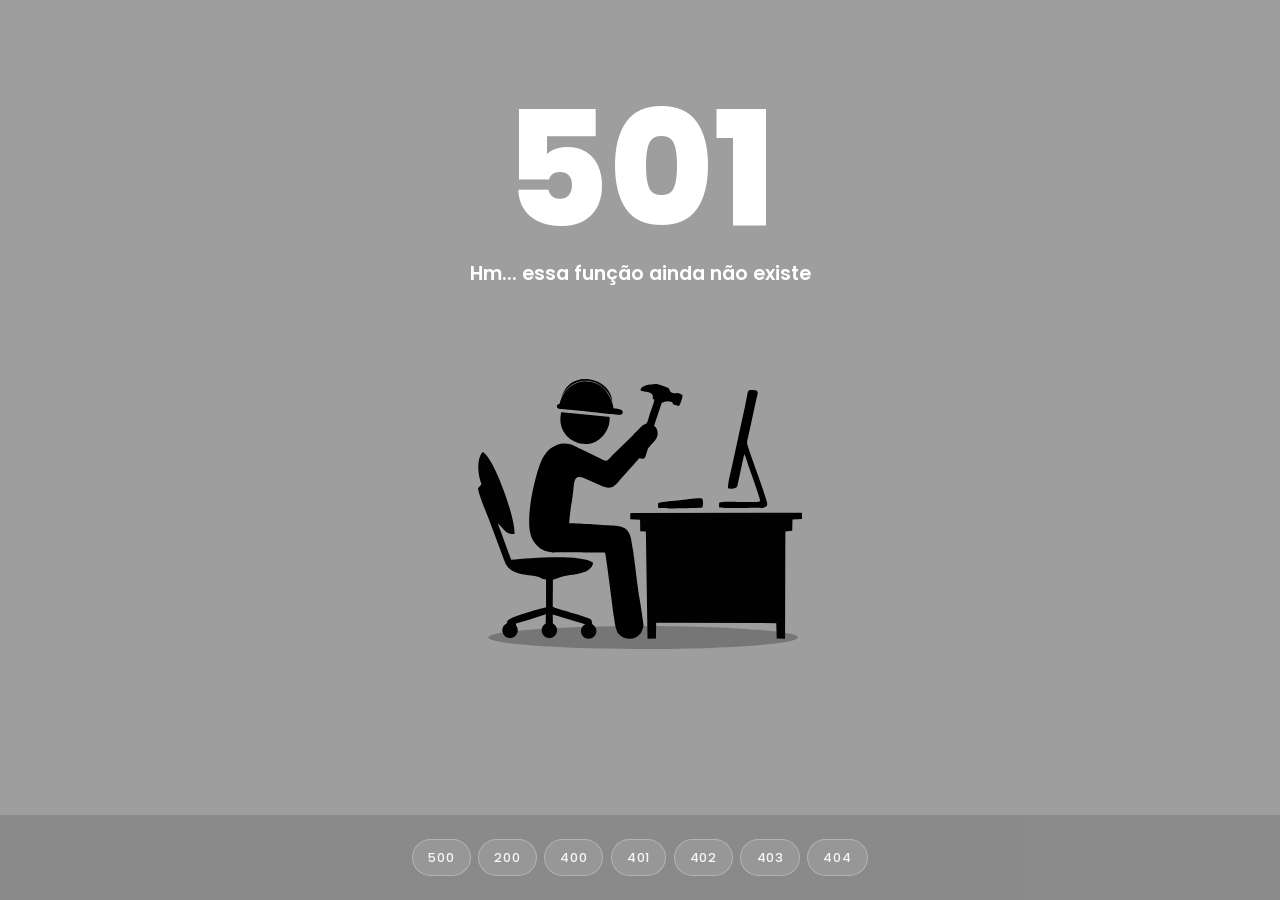
<file: PROVA/index.html>
<html lang="pt-br">

<head>
    <!-- INDEX -->
    <meta name="robots" content="index, follow">
    <meta name="author" content="Isaque Costa">
    <meta http-equiv="Content-Type" content="text/html; charset=UTF-8">
    <meta name="viewport"
        content="width=device-width,initial-scale=1,maximum-scale=1,user-scalable=0,viewport-fit=cover">
    <!-- DESCRIPTION -->
    <title>Erro Codes</title>
    <meta content="Erro Codes" property="og:title">
    <meta content="Desenvolvido por Isaque Costa" name="description">
    <meta content="Desenvolvido por Isaque Costa" property="og:description">
    <meta name="keywords"
        content="ios, android, responsivo, minimalista, design, simples, bonito, isaque.it, isaque costa">
    <!-- FAVICONS -->
    <link rel="apple-touch-icon" href="https://cdn.isaque.it/assets/icons/apple-icon-180.png">
    <!-- ASSETS -->
    <link href="https://fonts.googleapis.com/css?family=Open+Sans:400,700%7CPoppins:400,500" rel="stylesheet">
    <link href="custom.css" rel="stylesheet">
</head>

<body>
    <div id="bg-base"></div>
    <div id="bg-ripple"></div>
    <div class="main-area">
        <span>
            <h1 id="codigo">501</h1>
            <h5 id="mensagem">Hm... essa função ainda não existe</h5>
        </span>
        <img id="imagem" src="assets/501.svg">
    </div>
    <div class="barra-navegacao">
        <span class="btn-hover" data-id="500" data-color="#1B75D2"
            data-message="Eita... o servidor surtou por aqui">500</span>
        <span class="btn-hover" data-id="200" data-color="#33CC66"
            data-message="Yay! tudo certo, pode seguir">200</span>
        <span class="btn-hover" data-id="400" data-color="#820CCD"
            data-message="Ih... essa requisição veio torta">400</span>
        <span class="btn-hover" data-id="401" data-color="#F9152A" data-message="Ei! cadê o login?">401</span>
        <span class="btn-hover" data-id="402" data-color="#28A745"
            data-message="Poxa... a carteira pediu arrego">402</span>
        <span class="btn-hover" data-id="403" data-color="#F9152A" data-message="Calma lá... aqui é área VIP">403</span>
        <span class="btn-hover" data-id="404" data-color="#F46701"
            data-message="Opps... página não encontrada">404</span>
    </div>
    <script src="app.js"></script>
</body>

</html>
</file>
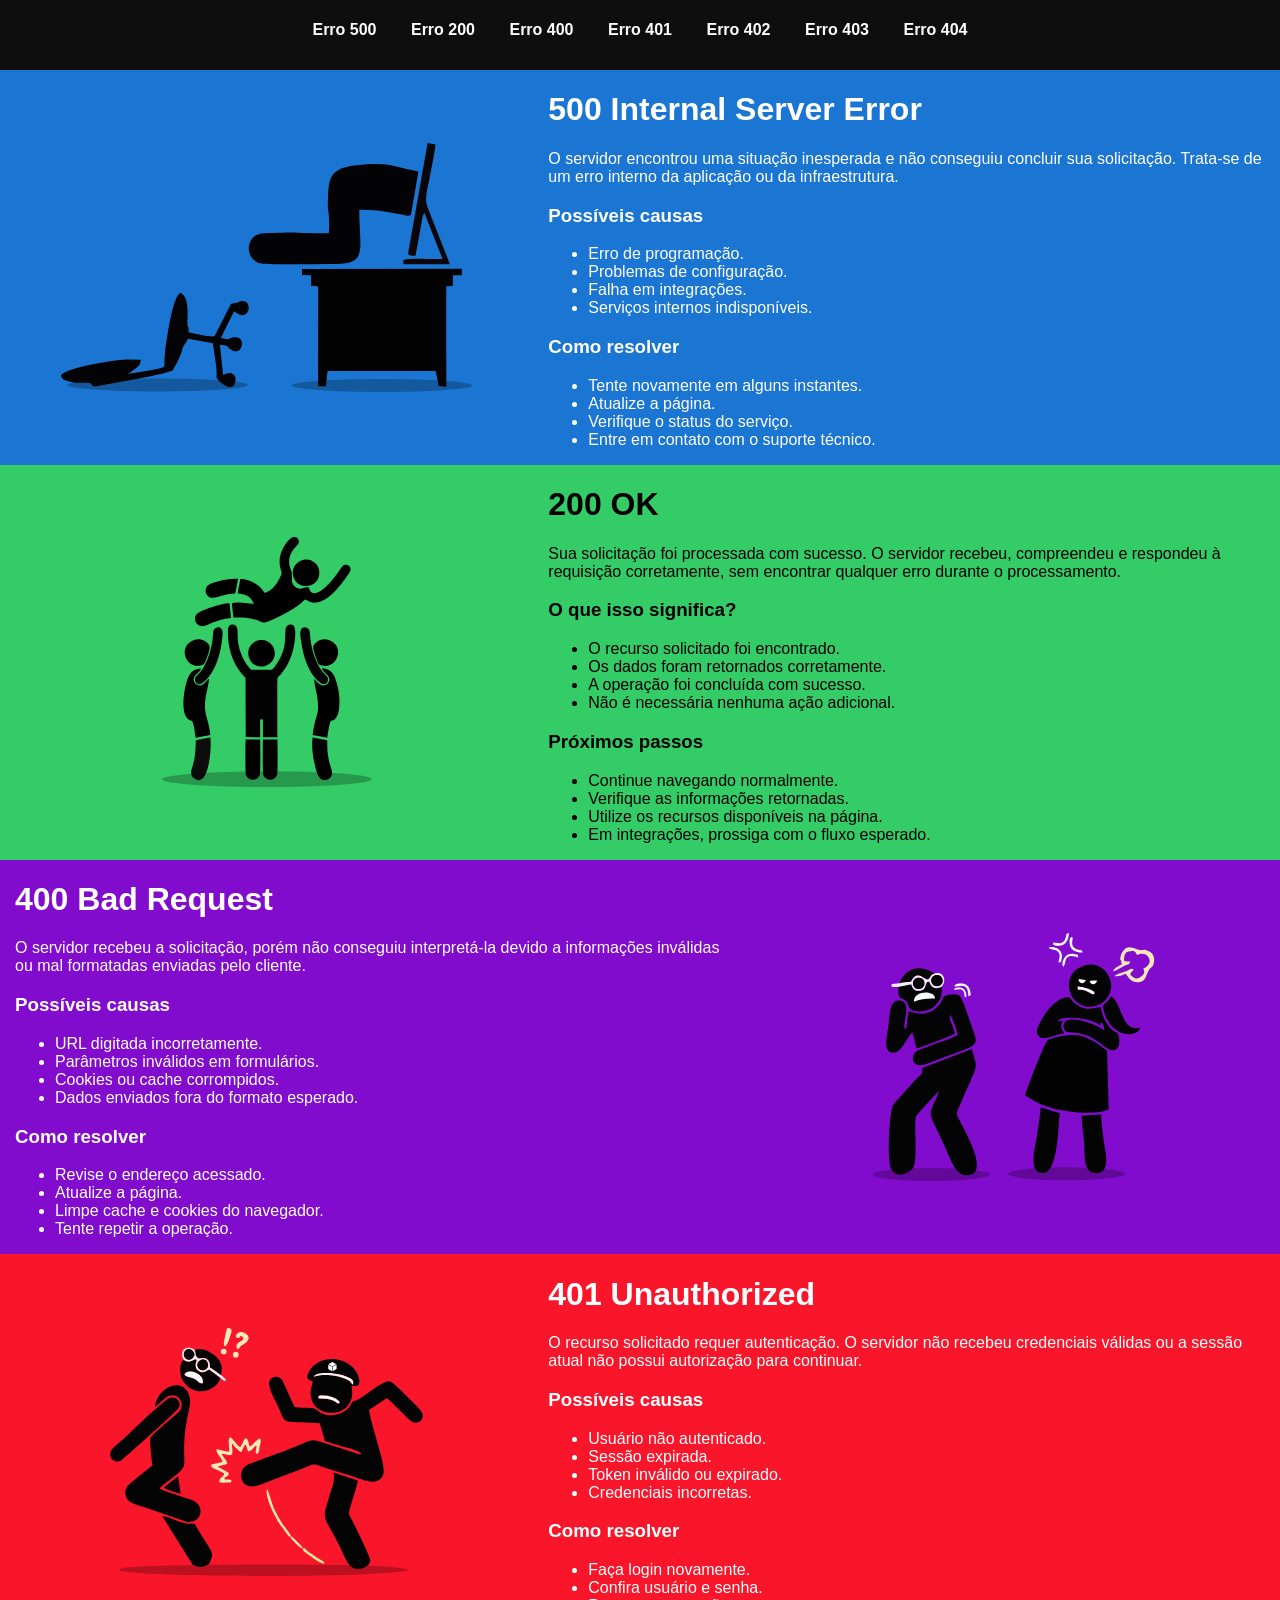
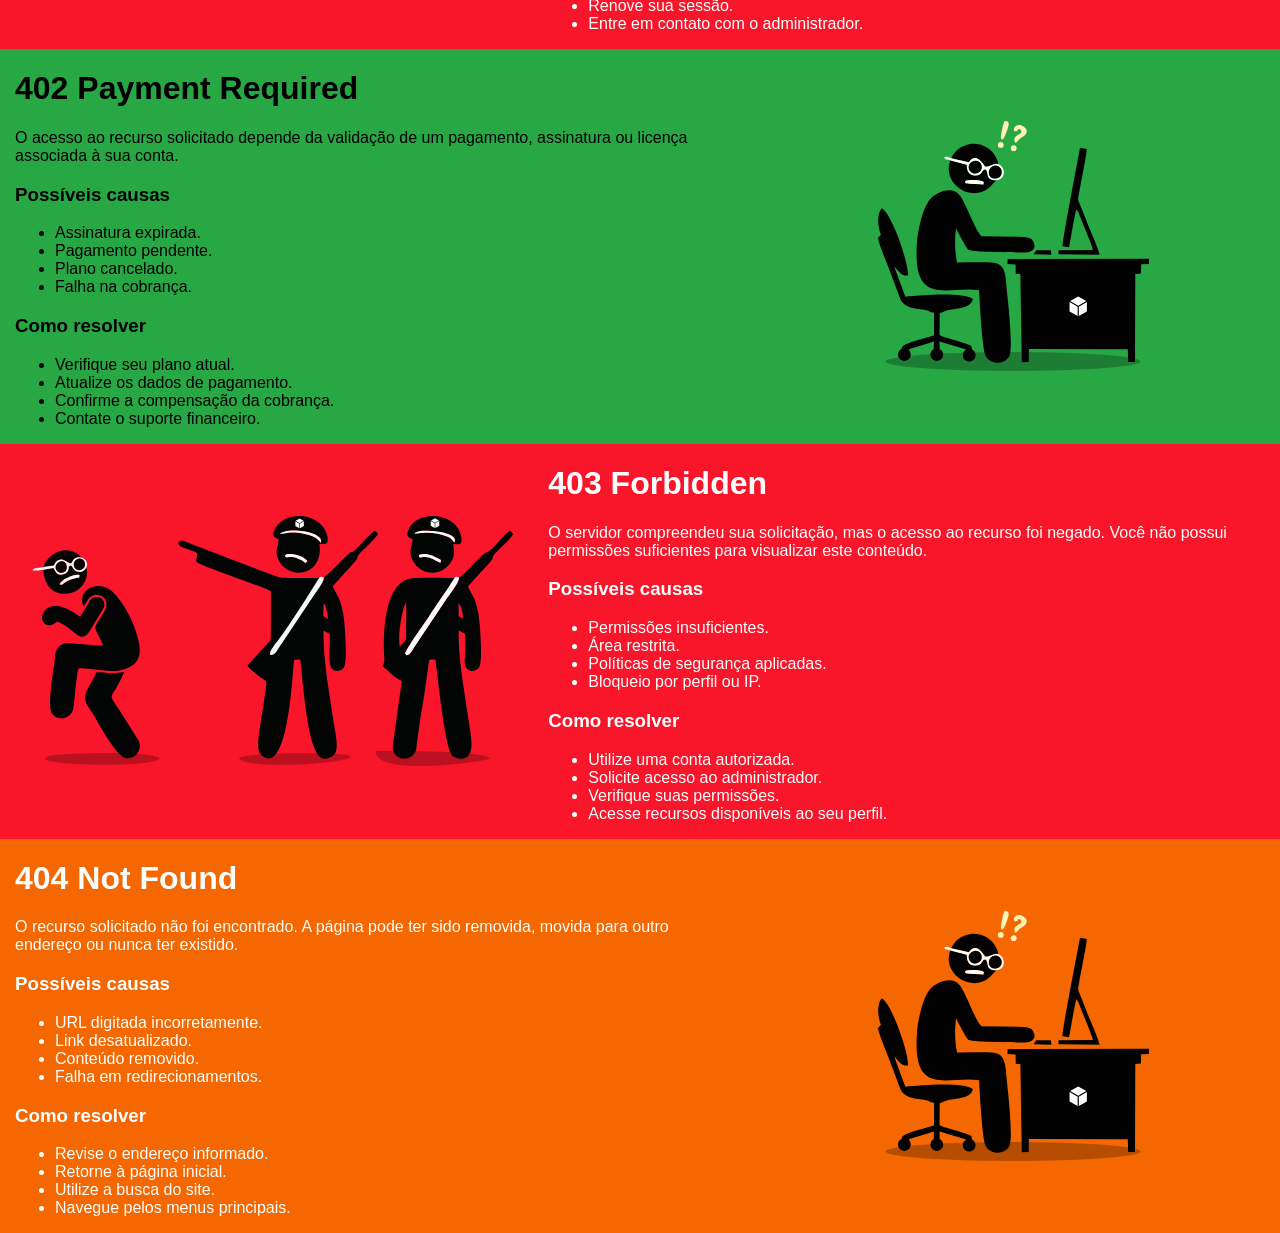
<file: website/index.html>
<!DOCTYPE html>
<html lang="pt-br">

<head>
    <meta charset="UTF-8">
    <meta name="viewport" content="width=device-width, initial-scale=1.0">
    <title>Base Web</title>
    <link rel="stylesheet" href="estilos.css">
</head>

<body>
    <div class="barra-navegacao">
        <a href="#ERROR_500" class="btn">Erro 500</a>
        <a href="#ERROR_200" class="btn">Erro 200</a>
        <a href="#ERROR_400" class="btn">Erro 400</a>
        <a href="#ERROR_401" class="btn">Erro 401</a>
        <a href="#ERROR_402" class="btn">Erro 402</a>
        <a href="#ERROR_403" class="btn">Erro 403</a>
        <a href="#ERROR_404" class="btn">Erro 404</a>
    </div>



    <!-- Seção: ERROR 500 -->
    <div id="ERROR_500" class="linha text-branco" style="background-color: #1B75D2;">
        <div class="col-5 d-flex alinhar-meio p-2">
            <img class="img-error" src="assets/500.svg" alt="500 Internal Server Error">
        </div>

        <div class="col-7">
            <h1>500 Internal Server Error</h1>
            <p>
              O servidor encontrou uma situação inesperada e não conseguiu concluir 
              sua solicitação. Trata-se de um erro interno da aplicação ou da infraestrutura.
            </p>

            <h3>Possíveis causas</h3>
            <ul>
                <li>Erro de programação.</li>
                <li>Problemas de configuração.</li>
                <li>Falha em integrações.</li>
                <li>Serviços internos indisponíveis.</li>
            </ul>

            <h3>Como resolver</h3>
            <ul>
                <li>Tente novamente em alguns instantes.</li>
                <li>Atualize a página.</li>
                <li>Verifique o status do serviço.</li>
                <li>Entre em contato com o suporte técnico.</li>
            </ul>
          </div>
        </div>


    <!-- Seção: ERROR 200 -->
    <div id="ERROR_200" class="linha text-preto" style="background-color: #33CC66;">
        <div class="col-5 d-flex alinhar-meio p-2">
            <img class="img-error" src="assets/200.svg" alt="200 OK">
        </div>

        <div class="col-7">
            <h1>200 OK</h1>
            <p>
              Sua solicitação foi processada com sucesso. O servidor recebeu, compreendeu
              e respondeu à requisição corretamente, sem encontrar qualquer erro durante o processamento.
            </p>


            <h3>O que isso significa?</h3>
            <ul>
                <li>O recurso solicitado foi encontrado.</li>
                <li>Os dados foram retornados corretamente.</li>
                <li>A operação foi concluída com sucesso.</li>
                <li>Não é necessária nenhuma ação adicional.</li>
            </ul>

            <h3>Próximos passos</h3>
            <ul>
                <li>Continue navegando normalmente.</li>
                <li>Verifique as informações retornadas.</li>
                <li>Utilize os recursos disponíveis na página.</li>
                <li>Em integrações, prossiga com o fluxo esperado.</li>
            </ul>
          </div>
        </div>


    <!-- Seção: ERROR 400 -->
    <div id="ERROR_400" class="linha text-branco" style="background-color: #820CCD;">
        <div class="col-7">
            <h1>400 Bad Request</h1>
            <p>
              O servidor recebeu a solicitação, porém não conseguiu interpretá-la devido
              a informações inválidas ou mal formatadas enviadas pelo cliente.
            </p>

            <h3>Possíveis causas</h3>
            <ul>
                <li>URL digitada incorretamente.</li>
                <li>Parâmetros inválidos em formulários.</li>
                <li>Cookies ou cache corrompidos.</li>
                <li>Dados enviados fora do formato esperado.</li>
            </ul>

            <h3>Como resolver</h3>
            <ul>
                <li>Revise o endereço acessado.</li>
                <li>Atualize a página.</li>
                <li>Limpe cache e cookies do navegador.</li>
                <li>Tente repetir a operação.</li>
            </ul>
          </div>

        <div class="col-5 d-flex alinhar-meio p-2">
            <img class="img-error" src="assets/400.svg" alt="400 Bad Request">
        </div>
      </div>


    <!-- Seção: ERROR 401 -->
    <div id="ERROR_401" class="linha text-branco" style="background-color: #F9152A;">
        <div class="col-5 d-flex alinhar-meio p-2">
          <img class="img-error" src="assets/401.svg" alt="401 Unauthorized">
        </div>

        <div class="col-7">
            <h1>401 Unauthorized</h1>
            <p>
              O recurso solicitado requer autenticação. O servidor não recebeu credenciais
              válidas ou a sessão atual não possui autorização para continuar.
            </p>

            <h3>Possíveis causas</h3>
            <ul>
                <li>Usuário não autenticado.</li>
                <li>Sessão expirada.</li>
                <li>Token inválido ou expirado.</li>
                <li>Credenciais incorretas.</li>
            </ul>

            <h3>Como resolver</h3>
            <ul>
                <li>Faça login novamente.</li>
                <li>Confira usuário e senha.</li>
                <li>Renove sua sessão.</li>
                <li>Entre em contato com o administrador.</li>
            </ul>
          </div>
        </div>


    <!-- Seção: ERROR 402 -->
    <div id="ERROR_402" class="linha" style="background-color: #28A745;">
      <div class="col-7">
            <h1>402 Payment Required</h1>
            <p>
              O acesso ao recurso solicitado depende da validação de um pagamento,
              assinatura ou licença associada à sua conta.
            </p>

            <h3>Possíveis causas</h3>
            <ul>
                <li>Assinatura expirada.</li>
                <li>Pagamento pendente.</li>
                <li>Plano cancelado.</li>
                <li>Falha na cobrança.</li>
            </ul>

            <h3>Como resolver</h3>
            <ul>
                <li>Verifique seu plano atual.</li>
                <li>Atualize os dados de pagamento.</li>
                <li>Confirme a compensação da cobrança.</li>
                <li>Contate o suporte financeiro.</li>
            </ul>
          </div>

        <div class="col-5 d-flex alinhar-meio p-2">
          <img class="img-error" src="assets/402.svg" alt="402 Payment Required">
        </div>
      </div>


    <!-- Seção: ERROR 403 -->
    <div id="ERROR_403" class="linha text-branco" style="background-color: #F9152A;">
      <div class="col-5 d-flex alinhar-meio p-2">
        <img class="img-error" src="assets/403.svg" alt="403 Forbidden">
      </div>

        <div class="col-7">
            <h1>403 Forbidden</h1>
            <p>
              O servidor compreendeu sua solicitação, mas o acesso ao recurso foi negado.
              Você não possui permissões suficientes para visualizar este conteúdo.
            </p>


            <h3>Possíveis causas</h3>
            <ul>
                <li>Permissões insuficientes.</li>
                <li>Área restrita.</li>
                <li>Políticas de segurança aplicadas.</li>
                <li>Bloqueio por perfil ou IP.</li>
            </ul>

            <h3>Como resolver</h3>
            <ul>
                <li>Utilize uma conta autorizada.</li>
                <li>Solicite acesso ao administrador.</li>
                <li>Verifique suas permissões.</li>
                <li>Acesse recursos disponíveis ao seu perfil.</li>
            </ul>
          </div>
        </div>


    <!--Seção: ERROR 404-->
    <div id="ERROR_404" class="linha text-branco" style="background-color: #F46701;">
        <div class="col-7">
            <h1>404 Not Found</h1>
            <p>
              O recurso solicitado não foi encontrado. A página pode ter sido removida, movida para outro endereço ou
              nunca ter existido.
            </p>


            <h3>Possíveis causas</h3>
            <ul>
                <li>URL digitada incorretamente.</li>
                <li>Link desatualizado.</li>
                <li>Conteúdo removido.</li>
                <li>Falha em redirecionamentos.</li>
            </ul>

            <h3>Como resolver</h3>
            <ul>
                <li>Revise o endereço informado.</li>
                <li>Retorne à página inicial.</li>
                <li>Utilize a busca do site.</li>
                <li>Navegue pelos menus principais.</li>
            </ul>
        </div>

        <div class="col-5 d-flex alinhar-meio p-2">
            <img class="img-error" src="assets/404.svg" alt="404 Not Found">
        </div>
      </div>
</body>

</html>
</file>
<file: PROVA/custom.css>
/* --- Base (main-styles) --- */
html,
body {
    height: 100%;
    width: 100%;
}

* {
    margin: 0;
    padding: 0;
    color: white;
    font-size: 16px;
    font-weight: 400;
    line-height: 1.5;
    font-family: "Poppins", sans-serif;
}

h1 {
    font-size: 10em;
    line-height: 1;
    font-weight: 800;
}

h5 {
    font-size: 1.2rem;
    font-weight: 600;
    line-height: 1.5;
    margin: 10px auto;
    max-width: 500px;
}

body {
    min-height: 100vh;
}

/* --- Conteúdo principal --- */
.main-area {
    width: 80vw;
    max-width: 650px;
    margin: auto;
    padding: 10vh 0 22vh;
    position: relative;
    min-height: 100vh;
    box-sizing: border-box;
    display: flex;
    flex-direction: column;
    align-content: space-around;
    justify-content: flex-start;
    text-align: center;
    font-family: "Open Sans", sans-serif;
}

.main-area img {
    height: 30vh;
    max-width: 80%;
    display: block;
    object-fit: contain;
    margin: 5rem auto 0;
}

/* --- Fundo animado --- */
#bg-base,
#bg-ripple {
    position: fixed;
    inset: 0;
    z-index: -2;
}

#bg-ripple {
    z-index: -1;
    clip-path: circle(0% at 50% 50%);
}

/* --- Footer --- */
.barra-navegacao {
    position: fixed;
    bottom: 0;
    left: 0;
    right: 0;
    display: flex;
    align-items: center;
    justify-content: center;
    gap: 0.45rem;
    padding: 1.5rem;
    background: rgba(0, 0, 0, 0.12);
    z-index: 10;
}

.btn-hover {
    font-family: "Poppins", sans-serif;
    font-size: 0.8rem;
    font-weight: 500;
    letter-spacing: 0.06em;
    color: rgba(255, 255, 255, 0.92);
    padding: 0.5rem 0.95rem;
    border-radius: 999px;
    border: 1px solid rgba(255, 255, 255, 0.28);
    background: rgba(255, 255, 255, 0.1);
    cursor: pointer;
    transition:
        transform var(--btn-tempo) ease,
        background var(--btn-tempo) ease,
        border-color var(--btn-tempo) ease,
        box-shadow var(--btn-tempo) ease;
}

.btn-hover:hover {
    transform: translateY(-4px) scale(1.04);
    background: rgba(255, 255, 255, 0.24);
    border-color: rgba(255, 255, 255, 0.55);
    box-shadow: 0 10px 28px rgba(0, 0, 0, 0.18);
}

/* --- Animações --- */
:root {
    --tinta-tempo: 1.5s;
    --imagem-tempo: 0.6s;
    --btn-tempo: 0.25s;
}

#bg-ripple.tinta-parada {
    transition: none;
}

#bg-ripple.tinta-cheia {
    transition: none;
    clip-path: circle(150% at 50% 50%);
}

#bg-ripple.tinta-abre {
    transition: clip-path var(--tinta-tempo) ease-out;
    clip-path: circle(150% at 50% 50%);
}

#bg-ripple.tinta-fecha {
    transition: clip-path var(--tinta-tempo) ease-in;
    clip-path: circle(0% at 50% 50%);
}

#imagem {
    transition:
        opacity var(--imagem-tempo) ease,
        transform var(--imagem-tempo) ease;
}

#imagem.trocando {
    opacity: 0;
    transform: scale(0.96);
}
</file>
<file: website/estilos.css>
/* Base e Fundo */
html,
body {
    margin: 0;
    padding: 0;
    color: #000;
    font-family: Arial, Helvetica, sans-serif;
    background-color: #fff;
}
/* Componentes Globais */
.barra-navegacao {
    height: 60px;
    padding: 5px 10px;
    top: 0;
    left: 0;
    position: sticky;
    text-align: center;
    background-color: #000000f1;

}

.btn {
    color: #fff;
    font-weight: 700;
    text-decoration: none;
    display: inline-flex;
    align-items: center;
    justify-content: center;
    height: 40px;
    min-width: 60px;
    padding: 5px 15px;
    border-radius: 4px;
}

.btn:hover {
   color: #000;
   background-color: #f3f3f3;
}

/* Utilitários de Espaçamento */
.p-1 { padding: 1rem !important; }
.p-2 { padding: 2rem !important; }
.p-3 { padding: 3rem !important; }
.p-4 { padding: 4rem !important; }
.p-5 { padding: 5rem !important; }

/* Cores de Texto e Midia */
.text-branco { color: #fff !important;}
.text-preto { color: #000 !important;}

.img-error {
    width: auto;
    height: 250px;
    object-fit: contain;
    margin: 0 auto;
    display: block;
}

/* Sistema de Grid e Layout */
.linha {
    display: flex;
    flex-wrap: wrap;
    align-items: stretch;
}

[class^="col-"] {
    padding: 0 15px;
    box-sizing: border-box;
}

.col-1  { width:8.333%; }
.col-2  { width:16.666%; }
.col-3  { width:25%; }
.col-4  { width:33.333%; }
.col-5  { width:41.666%; }
.col-6  { width:50%; }
.col-7  { width:58.333%; }
.col-8  { width:66.666%; }
.col-9  { width:75%; }
.col-10 { width:83.333%; }
.col-11 { width:91.666%; }
.col-12 { width:100%; }

.d-flex {
    display: flex;
}

.alinhar-meio {
    align-items: center;
}
</file>
